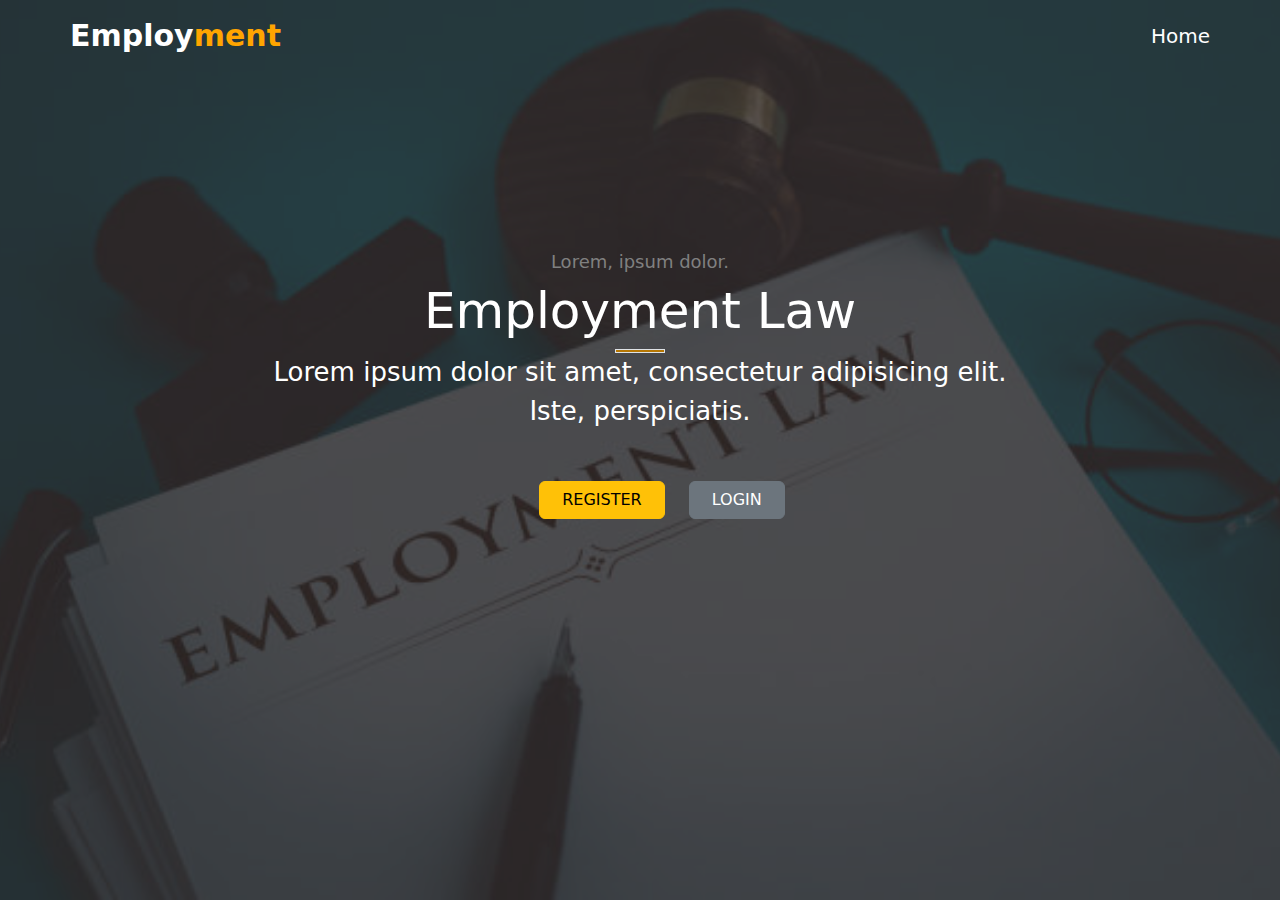
<file: index.html>
<!DOCTYPE html>
<html lang="en">

<head>
    <meta charset="UTF-8">
    <meta name="viewport" content="width=device-width, initial-scale=1.0">
    <meta http-equiv="X-UA-Compatible" content="ie=edge">
    <meta name="Description" content="Enter your description here" />
    <link rel="stylesheet" href="https://cdnjs.cloudflare.com/ajax/libs/twitter-bootstrap/5.1.0/css/bootstrap.min.css">
    <link rel="stylesheet" href="https://cdnjs.cloudflare.com/ajax/libs/font-awesome/5.15.4/css/all.min.css">

    <link rel="stylesheet" href="style.css">
    <title>EMPLOYMENT PAGE</title>
</head>

<body>
    <!-- navbar section -->
    <section class="banner">
        <div class="conner" style="background-color: rgba(46, 38, 38, 0.8); height: 100%">
            <nav class="navbar container navbar-light justify-content-between">
                <a href="index.html" class="navbar-brand"><b>Employ<span class="colored">ment</span></b></a>
                <form class="form-inline">
                    <a href="" class="nav-link">Home</a>
                </form>
            </nav>
            <!-- landing page section -->
            <div class="emplo">
                <div class="landing-page-div">
                    <h1 class="landing-header"><span class="sizing">Lorem, ipsum dolor.</span> <br> Employment Law</h1>
                    <div class="border"></div>
                    <p class="landing-page-para">Lorem ipsum dolor sit amet, consectetur adipisicing elit. <br> Iste,
                        perspiciatis. </p>
                    <p class="landing-page-para-mobil">Lorem ipsum dolor sit amet, consectetur adipisicing elit. Iste,
                        perspiciatis. </p>

                </div>
                

                <div class="button-container">
                    <a href="regster.html" class="regis-btn"><button type="button" class="btn btn-warning">register</button></a>
                    <a href="login.html"><button type="button" class="btn btn-secondary">login</button></a>
                </div>
            </div>
        </div>
    </section>
    <script src="https://cdnjs.cloudflare.com/ajax/libs/popper.js/2.9.2/umd/popper.min.js"></script>
    <script src="https://cdnjs.cloudflare.com/ajax/libs/twitter-bootstrap/5.1.0/js/bootstrap.min.js"></script>
</body>

</html>
</file>
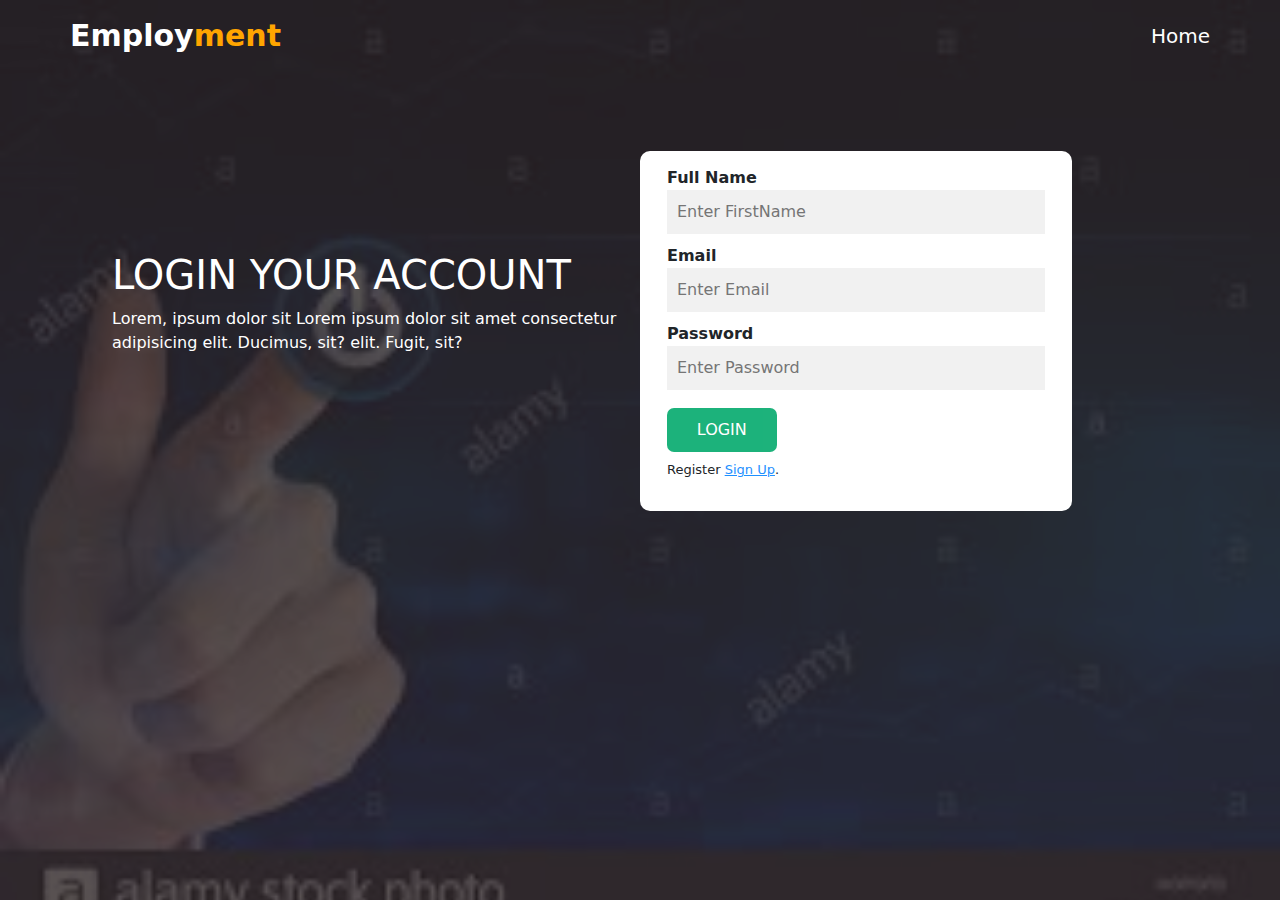
<file: login.html>
<!DOCTYPE html>
<html lang="en">

<head>
    <meta charset="UTF-8">
    <meta name="viewport" content="width=device-width, initial-scale=1.0">
    <meta http-equiv="X-UA-Compatible" content="ie=edge">
    <meta name="Description" content="Enter your description here" />
    <link rel="stylesheet" href="https://cdnjs.cloudflare.com/ajax/libs/twitter-bootstrap/5.1.0/css/bootstrap.min.css">
    <link rel="stylesheet" href="https://cdnjs.cloudflare.com/ajax/libs/font-awesome/5.15.4/css/all.min.css">
    <link rel="stylesheet" href="login.style.css">
    <title>LOGIN PAGE</title>
</head>

<body>

    <section class="banner">
        <div class="conner" style="background-color: rgba(46, 38, 38, 0.8); height: 100%">
            <nav class="navbar container navbar-light justify-content-between">
                <a href="index.html" class="navbar-brand"><b>Employ<span class="colored">ment</span></b></a>
                <form class="form-inline">
                    <a href="index.html" class="nav-link">Home</a>
                </form>
            </nav>

            <div class="container">
                <div class="row regis-row">
                    <div class="col-md-6 register-col">
                        <h1 class="register-head">login your account</h1>
                        <p class="register-para">Lorem, ipsum dolor sit Lorem ipsum dolor sit amet consectetur
                            adipisicing elit. Ducimus, sit? elit. Fugit, sit?</p>
                    </div>
                    <div class="col-md-6 form">
                        <form>
                            <div class="container">
                                <label for="email"><b>Full Name</b></label>
                                <input type="text" placeholder="Enter FirstName" name="last name" id="email" required>

                                <label for="email"><b>Email</b></label>
                                <input type="text" placeholder="Enter Email" name="email" id="email" required>

                                <label for="psw"><b>Password</b></label>
                                <input type="password" placeholder="Enter Password" name="psw" id="psw" required>

                                <button type="submit" class="registerbtn">Login</button>
                                <p class="log-para">Register <a href="regster.html">Sign
                                        Up</a>.</p>

                            </div>
                        </form>
                    </div>
                </div>
            </div>
        </div>
    </section>
    <script src="https://cdnjs.cloudflare.com/ajax/libs/popper.js/2.9.2/umd/popper.min.js"></script>
    <script src="https://cdnjs.cloudflare.com/ajax/libs/twitter-bootstrap/5.1.0/js/bootstrap.min.js"></script>
</body>

</html>
</file>
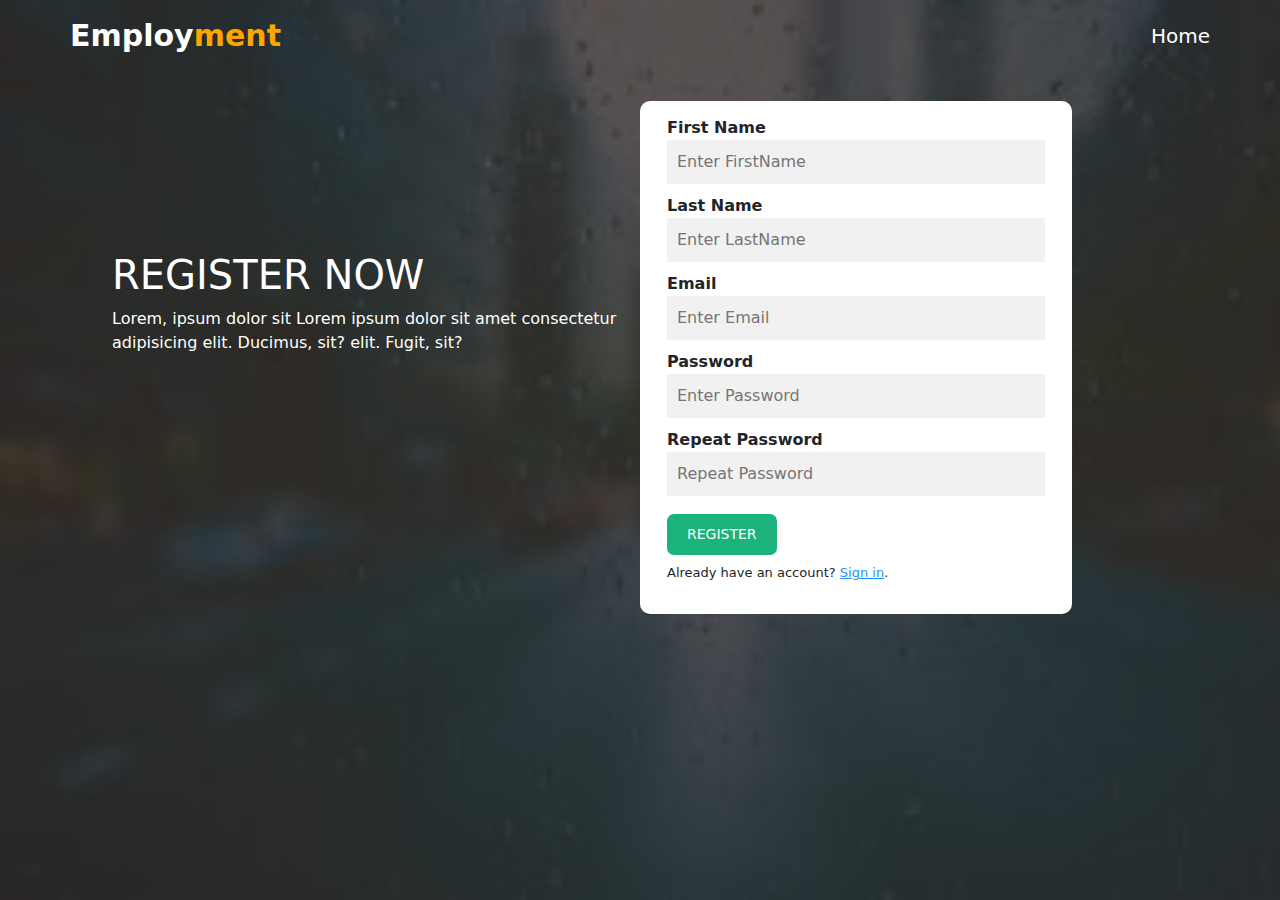
<file: regster.html>
<!DOCTYPE html>
<html lang="en">

<head>
    <meta charset="UTF-8">
    <meta name="viewport" content="width=device-width, initial-scale=1.0">
    <meta http-equiv="X-UA-Compatible" content="ie=edge">
    <meta name="Description" content="Enter your description here" />
    <link rel="stylesheet" href="https://cdnjs.cloudflare.com/ajax/libs/twitter-bootstrap/5.1.0/css/bootstrap.min.css">
    <link rel="stylesheet" href="https://cdnjs.cloudflare.com/ajax/libs/font-awesome/5.15.4/css/all.min.css">
    <link rel="stylesheet" href="register.style.css">
    <title>REGISTER PAGE</title>
</head>

<body>
    <section class="banner">
        <div class="conner" style="background-color: rgba(46, 38, 38, 0.8); height: 100%">
            <nav class="navbar container navbar-light justify-content-between">
                <a href="index.html" class="navbar-brand"><b>Employ<span class="colored">ment</span></b></a>
                <form class="form-inline">
                    <a href="index.html" class="nav-link">Home</a>
                </form>
            </nav>

            <div class="container">
                <div class="row regis-row">

                    <div class="col-md-6 register-col">
                        <h1 class="register-head">register now</h1>
                        <p class="register-para">Lorem, ipsum dolor sit Lorem ipsum dolor sit amet consectetur
                            adipisicing elit. Ducimus, sit? elit. Fugit, sit?</p>
                    </div>
                    <div class="col-md-6 form ">
                        <form>
                            <div class="container">
                                <label for="email"><b>First Name</b></label>
                                <input type="text" placeholder="Enter FirstName" name="last name" id="email" required>

                                <label for="email"><b>Last Name</b></label>
                                <input type="text" placeholder="Enter LastName" name="last name" id="email" required>

                                <label for="email"><b>Email</b></label>
                                <input type="text" placeholder="Enter Email" name="email" id="email" required>

                                <label for="psw"><b>Password</b></label>
                                <input type="password" placeholder="Enter Password" name="psw" id="psw" required>

                                <label for="psw-repeat"><b>Repeat Password</b></label>
                                <input type="password" placeholder="Repeat Password" name="psw-repeat" id="psw-repeat"
                                    required>

                                <button type="submit" class="registerbtn">Register</button>
                                <p class="regis-pa">Already have an account? <a href="login.html ">Sign in</a>.</p>

                            </div>
                        </form>
                    </div>
                </div>
            </div>
        </div>
    </section>
    <script src="https://cdnjs.cloudflare.com/ajax/libs/popper.js/2.9.2/umd/popper.min.js"></script>
    <script src="https://cdnjs.cloudflare.com/ajax/libs/twitter-bootstrap/5.1.0/js/bootstrap.min.js"></script>
</body>

</html>
</file>
<file: style.css>
*{
    margin: 0;
    padding: 0;
    box-sizing: border-box;
}

.banner{
    background: url("./image/banner.jpeg")  50% 0 no-repeat fixed;
    background-size: cover;
    height: 100vh;
    -webkit-transition: padding 0.2s linear;
    -moz-transition: padding 0.2s linear;
    -o-transition: padding 0.2s linear;
    transition: padding 0.2s linear;
}

/* navbar section */
.navbar-brand{
    font-size: 30px;
    color: white !important;
}
.nav-link{
    float: right;
    color: white;
    font-size: 20px;
}

.nav-link:hover{
    color: orange;
}

/* lading page */
.sizing{
    font-size: 18px;
    color: gray;
}

.colored{
    color: orange;
}

.landing-header{
    color: white;
    text-align: center;
    font-size: 50px;
}

.landing-page-para{
    color: white;
    text-align: center;
    font-size: 26px;
    color: rgb(255, 255, 255);
}

.landing-page-para-mobil{
    display: none;
}

.emplo{
    margin: 0 auto;
    align-items: center;
    justify-content: center;
    padding: 100px;
    margin-top: 50px;
}

.border{
    padding: 1px;
    border: solid orange 2px;
    background-color: rgb(182, 119, 3);
    width: 50px;
    margin: 0 auto;
    color: orange;
}

.button-container{
    display: flex;
    justify-content: center;
    align-items: center;
}

.btn{
    text-transform: uppercase;
    width: 100%;
    margin: 10px;
}

.regis-btn{
    margin: 24px;
}

.btn-secondary:hover{
    background: none;
    border: solid 1px;
    transition: all 0.3 ease;
    margin: 10px;
}

.btn-warning:hover{
    color: white;
}

/* @media(max-width: 1024px){
    .navbar-brand{
        font-size: 40px;
    }

    .nav-link{
        font-size: 30px;
    }

    .emplo{
        margin: 0 auto;
        align-items: center;
        justify-content: center;
        padding: 11px;
        margin-top: 30%;
    }

    .landing-header{
        color: white;
        text-align: center;
        font-size: 100px !important;
    }

    .landing-page-para{
        display: block;
        color: white;
        text-align: center;
        font-size: 40px;
        color: rgb(255, 255, 255);
        margin-top: 30px;
    }

    
    .btn{
        text-transform: uppercase;
        width: 100%;
        margin: 0px;
        font-size: 30px;
    }
} */

@media (max-width: 768px){

    .navbar-brand{
        font-size: 30px;
    }

    .emplo{
        margin: 0 auto;
        align-items: center;
        justify-content: center;
        padding: 11px;
        margin-top: 30%;
    }

    .btn{
        text-transform: uppercase;
        width: 100%;
        margin: 0px;
        font-size: 30px;
    }

    .regis-btn{
        margin: 30px;
    }

    .landing-page-para-mobil{
        display: block;
        color: white;
        text-align: center;
        font-size: 29px;
        color: rgb(255, 255, 255);
        margin-top: 30px;
    }

    .landing-header{
        color: white;
        text-align: center;
        font-size: 70px !important;
    }

    .landing-page-para{
        display: none;
    } 

    
    .regis-btn{
        margin: 6px;
    }
}

@media (max-width: 540px){
    .nav-link{
        font-size: 20px;
    }

    .navbar-brand{
        font-size: 20px;
    }
    .emplo{
        margin: 0 auto;
        align-items: center;
        justify-content: center;
        padding: 11px;
        margin-top: 30%;
    }

    .btn{
        text-transform: uppercase;
        width: 100%;
        margin: 0px;
        font-size: 17px !important;
    }

    .landing-page-para-mobil{
        display: block;
        color: white;
        text-align: center;
        font-size: 26px;
        color: rgb(255, 255, 255);
        margin-top: 30px;
    }

    .landing-header{
        color: white;
        text-align: center;
        font-size: 40px !important;
    }

    .landing-page-para{
        color: white;
        text-align: center;
        font-size: 26px;
        color: rgb(255, 255, 255);
        margin-top: 30px;
        display: none;
    } 

    
    .regis-btn{
        margin: 6px;
    }
}

@media (max-width: 375px){
    .emplo{
        margin: 0 auto;
        align-items: center;
        justify-content: center;
        padding: 11px;
        margin-top: 30% !important;
    }

    .btn{
        text-transform: uppercase;
        width: 100%;
        margin: 0px;
    }

    .landing-header{
        color: white;
        text-align: center;
        font-size: 40px !important;
    }

    
.landing-page-para{
    color: white;
    text-align: center;
    font-size: 26px;
    color: rgb(255, 255, 255);
    margin-top: 30px;
}

    
.regis-btn{
    margin: 6px;
}
}

@media (max-width: 360px){ 
    .emplo{
        margin: 0 auto;
        align-items: center;
        justify-content: center;
        padding: 11px;
        margin-top: 30% !important;
    }

    .btn{
        text-transform: uppercase;
        width: 100%;
        margin: 0px;
    }

    .landing-header{
        color: white;
        text-align: center;
        font-size: 40px !important;
    }

    
    .landing-page-para-mobil{
        display: block;
        color: white;
        text-align: center;
        font-size: 20px;
        color: rgb(255, 255, 255);
        margin-top: 30px;
    }

    .landing-page-para{
        display: none;
    }

    
.regis-btn{
    margin: 6px;
}
}

@media (max-width: 320px){
    .emplo{
        margin: 0 auto;
        align-items: center;
        justify-content: center;
        padding: 10px;
        margin-top: 79px;
    }

    .btn{
        text-transform: uppercase;
        width: 100%;
        margin: 0px;
        font-size: 14px !important;
    }

    .landing-header{
        color: white;
        text-align: center;
        font-size: 30px !important;
    }

    
.landing-page-para{
    color: white;
    text-align: center;
    font-size: 20px;
    color: rgb(255, 255, 255);
    margin-top: 30px;
}

    
.regis-btn{
    margin: 6px;
}
}
</file>
<file: login.style.css>
*{
    margin: 0;
    padding: 0;
    box-sizing: border-box;
}

.banner{
    background: url("./image/Login.jpeg");
    background-repeat: no-repeat;
    background-size: cover;
    height: 100vh;
}

/* navbar section */
.navbar-brand{
    font-size: 30px;
    color: white !important;
}
.nav-link{
    float: right;
    color: white;
    font-size: 20px;
}

.nav-link:hover{
  color: orange;
}


.colored{
    color: orange;
}

.landing-header{
    color: white;
    text-align: center;
    font-size: 50px;
}

/* register section */
.register-head{
    color: white;
    text-transform: uppercase;
    padding-top: 29%;
}

.regis-row{
    padding: 30px;
}

.register-para{
    color: white;
}

.form{
    padding: 15px;
    background: white;
    width: 40%;
    border-radius: 10px;
    margin-top: 50px;
}

  /* Full-width input fields */
  input[type=text], input[type=password] {
    width: 100%;
    padding: 10px;
    display: inline-block;
    border: none;
    background: #f1f1f1;
    margin-bottom: 10px;
  }
  
  input[type=text]:focus, input[type=password]:focus {
    background-color: #ddd;
    outline: none;
  }
  
  /* Set a style for the submit button */
  .registerbtn {
    background-color: #04AA6D;
    color: white;
    padding: 10px;
    margin: 8px 0;
    border: none;
    cursor: pointer;
    width: 29%;
    opacity: 0.9;
    border-radius: 7px;
    text-transform: uppercase;
    font-size: 16px;
  }
  
  .registerbtn:hover {
    opacity: 1;
  }
  
  /* Add a blue text color to links */
  a {
    color: dodgerblue;
  }
  
  .signin {
    background-color: #f1f1f1;
    text-align: center;
  }

  .log-para{
    font-size: 13px;
  }
  
  /* @media (max-width: 1024px){
    .form{
        padding: 7px;
        background: white;
        width: 50%;
        border-radius: 10px;
        margin-top: 20px;
    }
  
    .register-col{
      margin-top: 30px;
      width: 50%;
    }

    .register-head{
        color: white;
        text-transform: uppercase;
        padding-top: 50px;
        font-size: 30px;
      }

      .register-para{
        color: white;
    }
    

      .regis-row{
          margin-top: 30%;
      }
  } */

  @media (max-width: 768px){
    .form{
        padding: 7px;
        background: white;
        width: 50%;
        border-radius: 10px;
        margin-top: 20px;
    }
  
    .register-col{
      margin-top: 30px;
      width: 50%;
    }

    .register-head{
        color: white;
        text-transform: uppercase;
        padding-top: 50px;
        font-size: 27px;
      }

      .regis-row{
          margin-top: 30%;
      }
  }

  @media (max-width: 540px){

    .nav-link{
        font-size: 14px;
    }
    
    .navbar-brand{
        font-size: 20px;
    }

    .form{
      padding: 7px;
      background: white;
      width: 100%;
      border-radius: 10px;
      margin-top: 20px;
  }

  .register-col{
    margin-top: 0px !important;
    width: 100%;
  }
  
  .register-head{
    color: white;
    text-transform: uppercase;
    padding-top: 0px;
  }
  
  .registerbtn {
    background-color: #04AA6D;
    width: 35%;
  
  }
  
  .banner{
    background: url("./image/register.jpeg");
    background-repeat: no-repeat;
    background-size: cover;
    height: 100vh;
  }

  .log-para{
      font-size: 14px;
  }

  .regis-row{
    margin-top: 0px;
}
  
  }

  @media (max-width: 375px){

    .nav-link{
        font-size: 14px;
    }
    
    .navbar-brand{
        font-size: 20px;
    }

    .form{
      padding: 7px;
      background: white;
      width: 100%;
      border-radius: 10px;
      margin-top: 20px;
  }

  .register-col{
    margin-top: 0px !important;
  }
  
  .register-head{
    color: white;
    text-transform: uppercase;
    padding-top: 0px;
    font-size: 25px;
  }
  
  .registerbtn {
    background-color: #04AA6D;
    width: 35%;
  
  }
  
  .banner{
    background: url("./image/register.jpeg");
    background-repeat: no-repeat;
    background-size: cover;
    height: 100vh;
  }

  .log-para{
      font-size: 14px;
  }

  .regis-row{
    margin-top: 0px;
}
  
  }

  @media (max-width: 360px){

    .nav-link{
        font-size: 14px;
    }
    
    .navbar-brand{
        font-size: 20px;
    }

    .form{
      padding: 7px;
      background: white;
      width: 100%;
      border-radius: 10px;
      margin-top: 20px;
  }

  .register-col{
    margin-top: 30px;
  }
  
  .register-head{
    color: white;
    text-transform: uppercase;
    padding-top: 0px;
    font-size: 25px;
  }
  
  .registerbtn {
    background-color: #04AA6D;
    width: 35%;
  
  }
  
  .banner{
    background: url("./image/register.jpeg");
    background-repeat: no-repeat;
    background-size: cover;
    height: 100vh;
  }

  .log-para{
      font-size: 14px;
  }
  
  }

  @media (max-width: 320px){

    .nav-link{
        font-size: 14px;
    }
    
    .navbar-brand{
        font-size: 20px;
    }
    
    .form{
      padding: 7px;
      background: white;
      width: 100%;
      border-radius: 10px;
      margin-top: 20px;
  }

  .register-col{
    margin-top: 30px;
  }
  
  .register-head{
    color: white;
    text-transform: uppercase;
    padding-top: 0px;
    font-size: 20px;
  }
  
  .registerbtn {
    background-color: #04AA6D;
    width: 35%;
  
  }
  
  .banner{
    background: url("./image/register.jpeg");
    background-repeat: no-repeat;
    background-size: cover;
    height: 100%;
  }

  .log-para{
      font-size: 14px;
  }
  
  }
</file>
<file: register.style.css>
*{
    margin: 0;
    padding: 0;
    box-sizing: border-box;
}

.banner{
    background: url("./image/register.jpeg");
    background-repeat: no-repeat;
    background-size: cover;
    height: 100vh;
}

/* navbar section */
.navbar-brand{
    font-size: 30px;
    color: white !important;
}
.nav-link{
    float: right;
    color: white;
    font-size: 20px;
}

.nav-link:hover{
  color: orange;
}


.colored{
    color: orange;
}

.landing-header{
    color: white;
    text-align: center;
    font-size: 50px;
}

/* register section */
.register-head{
    color: white;
    text-transform: uppercase;
    padding-top: 29%;
}

.regis-row{
    padding: 30px;
}

.register-para{
    color: white;
}

.form{
    padding: 15px;
    background: white;
    width: 40%;
    border-radius: 10px;
    margin-top: 0px;
}

  /* Full-width input fields */
  input[type=text], input[type=password] {
    width: 100%;
    padding: 10px;
    display: inline-block;
    border: none;
    background: #f1f1f1;
    margin-bottom: 10px;
  }
  
  input[type=text]:focus, input[type=password]:focus {
    background-color: #ddd;
    outline: none;
  }
  
  /* Set a style for the submit button */
  .registerbtn {
    background-color: #04AA6D;
    color: white;
    padding: 10px;
    margin: 8px 0;
    border: none;
    cursor: pointer;
    width: 29%;
    opacity: 0.9;
    border-radius: 7px;
    text-transform: uppercase;
    font-size: 14px;
  }
  
  .registerbtn:hover {
    opacity: 1;
  }
  
  /* Add a blue text color to links */
  a {
    color: dodgerblue;
  }
  
  .signin {
    background-color: #f1f1f1;
    text-align: center;
  }

  .regis-pa{
    font-size: 13px;
  }

/* @media(max-width: 1024px){
  .regis-row{
    margin-top: 30%;
    padding: 0px;
  }

  .registerbtn {
    font-size: 14px;
  }
  
  .register-para{
    color: white;
    font-size: 29px;
}

.register-col{
  width: 50%;
}

.form{
  width: 50%;
}

} */

@media (max-width: 768px){
  .form{
    padding: 10px;
    background: white;
    width: 50%;
    border-radius: 10px;
    margin-top: 30px;
}

.register-head{
  color: white;
  text-transform: uppercase;
  padding-top: 30%;
  font-size: 46px;
}

.register-para{
  font-size: 26px;
}

.regis-row{
  padding: 0px;
  margin-top: 90px;
}

.register-col{
  width: 50%;
}

}

@media (max-width: 540px){
  .nav-link{
    font-size: 14px;
}

.navbar-brand{
    font-size: 20px;
}

  .form{
    padding: 10px;
    background: white;
    width: 100%;
    border-radius: 10px;
    margin-top: 40px !important;
}

.register-head{
  color: white;
  text-transform: uppercase;
  padding-top: 0px;
  font-size: 36px;
}

.register-para{
  font-size: 19px;
}

.register-col{
  width: 100%;
}

.registerbtn {
  background-color: #04AA6D;
  width: 35%;
  font-size: 14px;
}

.banner{
  background: url("./image/register.jpeg");
  background-repeat: no-repeat;
  background-size: cover;
  height: 110vh;
}

.regis-row{
  margin-top: 20px;
  padding: 20px;
}

}

@media (max-width: 375px){

  .nav-link{
    font-size: 20px;
}

.navbar-brand{
    font-size: 20px;
}

  .form{
    padding: 10px;
    background: white;
    width: 100%;
    border-radius: 10px;
    margin-top: 20px;
}

.register-head{
  color: white;
  text-transform: uppercase;
  padding-top: 0px;
}

.registerbtn {
  background-color: #04AA6D;
  width: 35%;
  font-size: 14px;
}

.regis-pa{
  font-size: 14px;
}

.banner{
  background: url("./image/register.jpeg");
  background-repeat: no-repeat;
  background-size: cover;
  height: 100% !important;
}

}

@media (max-width: 360px){

  .nav-link{
    font-size: 20px;
}

.navbar-brand{
    font-size: 20px;
}

  .form{
    padding: 10px;
    background: white;
    width: 100%;
    border-radius: 10px;
    margin-top: 20px;
}

.register-head{
  color: white;
  text-transform: uppercase;
  padding-top: 0px;
}

.registerbtn {
  background-color: #04AA6D;
  width: 35%;
  font-size: 14px;
}

.regis-pa{
  font-size: 14px;
}

.banner{
  background: url("./image/register.jpeg");
  background-repeat: no-repeat;
  background-size: cover;
  height: 100% !important;
}

}

@media (max-width: 320px){

  .nav-link{
    font-size: 15px;
}

.navbar-brand{
    font-size: 16px;
}

  .form{
    padding: 10px;
    background: white;
    width: 100%;
    border-radius: 10px;
    margin-top: 20px;
}

.register-head{
  color: white;
  text-transform: uppercase;
  padding-top: 0px;
  font-size: 20px;
}

.register-para{
  font-size: 13px;
}

.registerbtn {
  background-color: #04AA6D;
  width: 35%;
  font-size: 10px;
}

.regis-pa{
  font-size: 11px;
}

.banner{
  background: url("./image/register.jpeg");
  background-repeat: no-repeat;
  background-size: cover;
  height: 100% !important;
}

}
</file>
